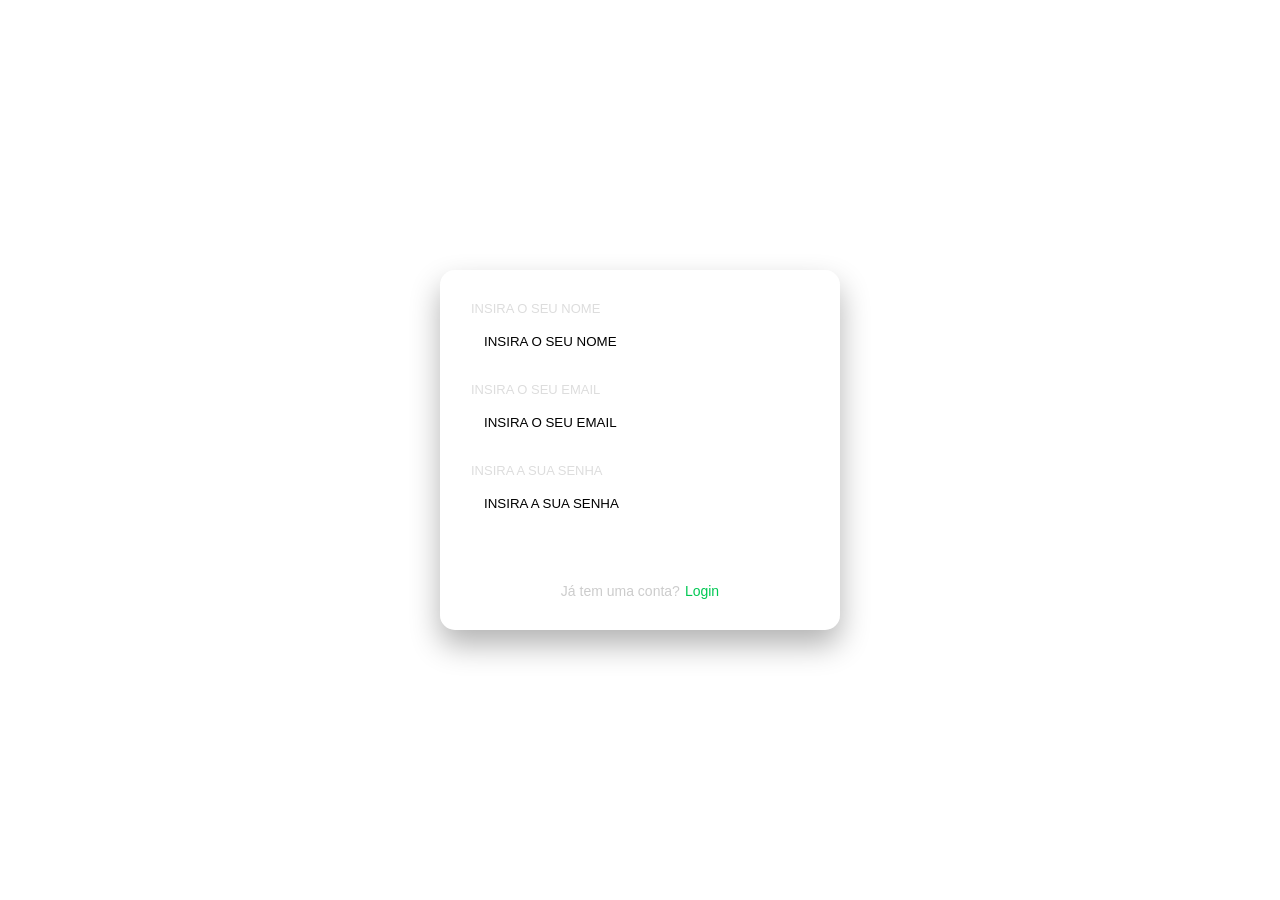
<file: index.html>
<!DOCTYPE html>
<html lang="pt-br">
<head>
  <meta charset="UTF-8">
  <meta http-equiv="X-UA-Compatible" content="IE=Edge">
  <meta name="viewport" content="width=device-width, initial-scale=1">

  <title>Tela de login</title>
  <link rel="stylesheet" href="style.css">
</head>

<body>

  <strong>Criar conta</strong>

  <form id="formCadastro">
    
    <label>INSIRA O SEU NOME</label>
    <input type="text" id="nome" placeholder="INSIRA O SEU NOME" required/>
    
    <br>

    <label>INSIRA O SEU EMAIL</label>
    <input type="email" id="email" placeholder="INSIRA O SEU EMAIL" required/>
    
    <br>

    <label>INSIRA A SUA SENHA</label>
    <input type="password" id="password" placeholder="INSIRA A SUA SENHA" required/>

    <br>

    <button class="button" type="submit">ENTRAR</button>

    <br>

    <a href="login.html">Já tem uma conta? <span>Login</span></a>

  </form>

  <script src="main.js"></script>

</body>
</html>
</file>
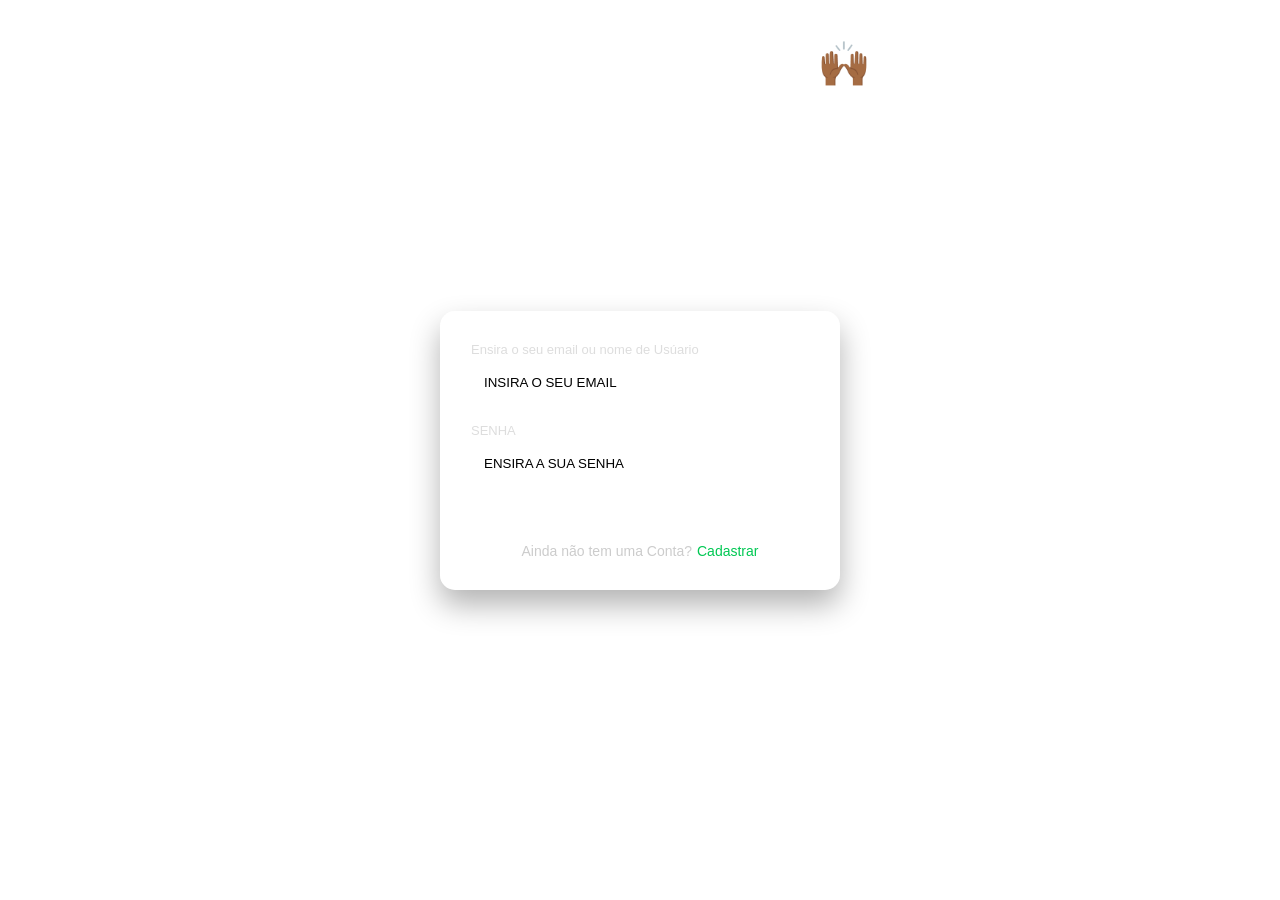
<file: login.html>
<!DOCTYPE html>
<html>

<head>
  <meta charset="UTF-8">
  <meta name="viewport" content="width=device-width, initial-scale=1">
  <link rel="stylesheet" href="style.css">
  <title></title>
</head>

<body>
  <strong>Bem-vindo De volta🙌🏾</strong>
  
  <form class="" id="formLogin">
    <label for="email">Ensira o seu email ou nome de Usúario</label>
    <input type="email" id="email" placeholder="INSIRA O SEU EMAIL"/>
    <br />
    <label for="password">SENHA</label>
    <input type="password" name="password" id="password" placeholder="ENSIRA A SUA SENHA">
    <button class="button" type="submit">ENTRAR</button>
    <br />
    <a href="index.html">Ainda não tem uma Conta? <span>Cadastrar</span></a>
  </form>
  <script src="main.js"></script>
</body>
</html>
</file>
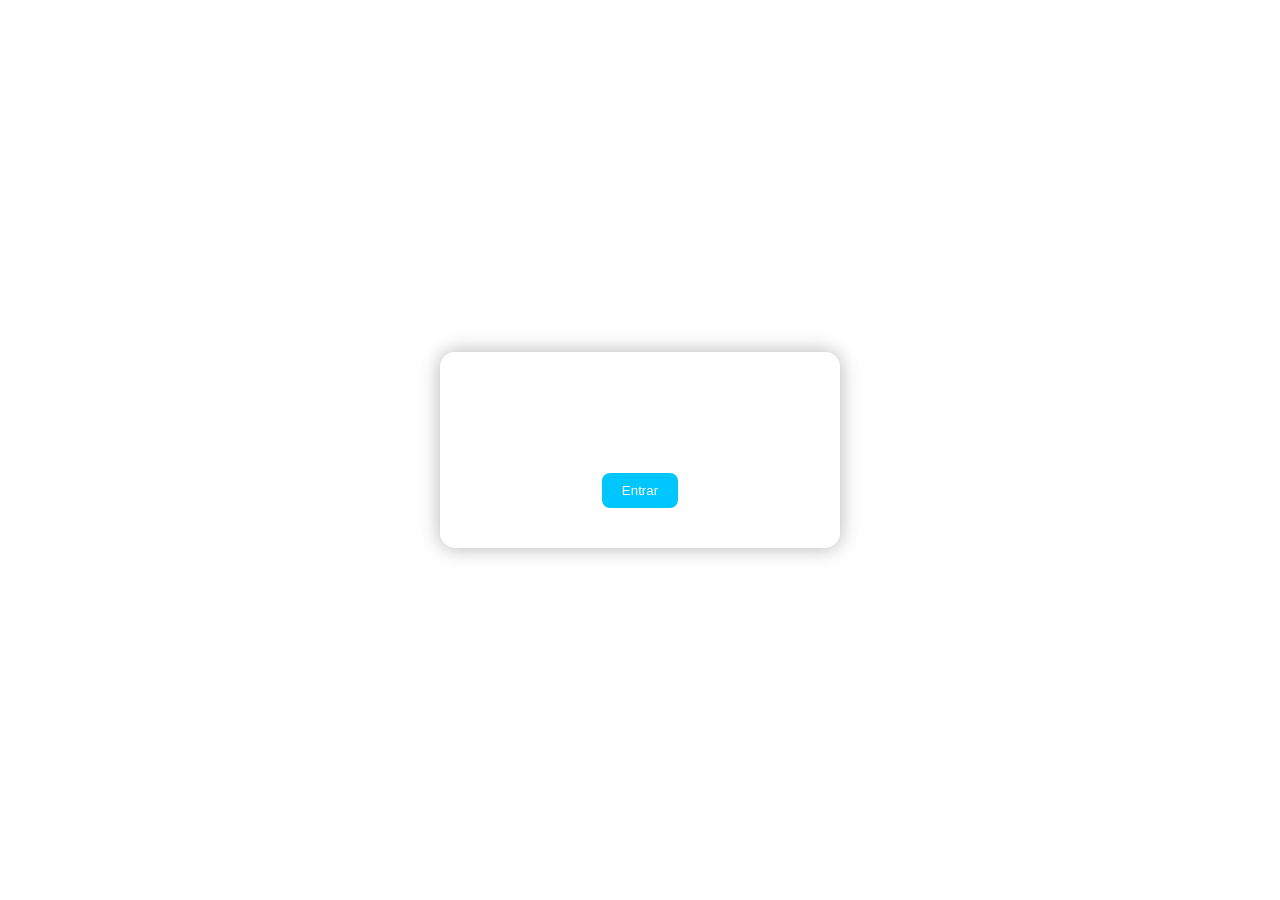
<file: mensagem.html>
<!DOCTYPE html>
<html>

<head>
  <meta charset="UTF-8">
  <meta name="viewport" content="width=device-width, initial-scale=1">
  <link rel="stylesheet" href="mensagem.css"/>
  <title>CONTA CRIANDA COM SUCESSO</title>
</head>

<body>
  <div class="container">
    <div class="box">
      <h2>Seu Cadastro foi concluido</h2>
      <p>Entra para o nosso site</p>
      <button type="submit">Entrar</button>
    </div>
  </div>
</body>

</html>
</file>
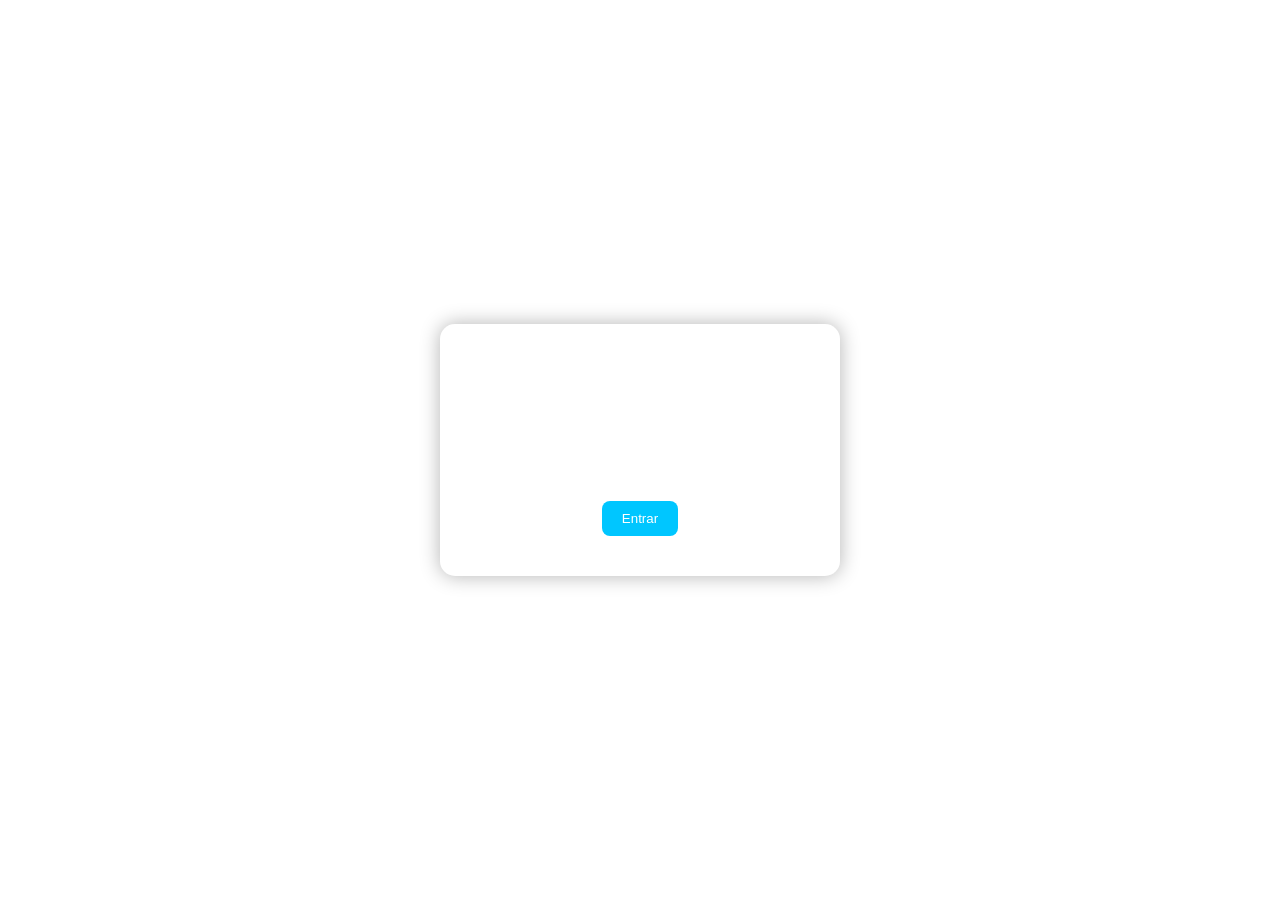
<file: mensagem2.html>
<!DOCTYPE html>
<html>

<head>
  <meta charset="UTF-8">
  <meta name="viewport" content="width=device-width, initial-scale=1">
  <link rel="stylesheet" href="mensagem.css"/>
  <title></title>
</head>

<body>
  <div class="container">
  <div class="box">
      <h2>PARABÉNS SEU LOGIN FOI REALIZADO COM SUCESSO</h2>
    <p>Entra para o nosso site</p>
    <button type="submit">Entrar</button>
  </div>
</div>
</body>

</html>
</file>
<file: style.css>
* {
  margin: 0;
  padding: 0;
  box-sizing: border-box;
  font-family: sans-serif;
}

body {
  height: 100vh;
  display: flex;
  justify-content: center;
  align-items: center;
  background-image: url('https://i.postimg.cc/ZnprYcg7/IMG-1532.jpg');
  background-position: center;
background-size: cover;
}

/* Título animado */
strong {
  position: absolute;
  top: 40px;
  color: #fff;
  font-size: 40px;
  letter-spacing: 2px;
  opacity: 0;
  animation: slideDown 1s ease forwards;
}

/* FORM GLASS */
form {
  background: rgba(255, 255, 255, 0.08); /* transparente */
  backdrop-filter: blur(12px);
  -webkit-backdrop-filter: blur(12px);

  border: 1px solid rgba(255, 255, 255, 0.2);
  border-radius: 15px;

  padding: 30px;
  width: 90%;
  max-width: 400px;

  box-shadow: 0 15px 30px rgba(0,0,0,0.3);

  transform: scale(0.8);
  opacity: 0;
  animation: zoomIn 0.8s ease forwards;

  color: #fff;
}

/* Labels */
label {
  display: block;
  font-size: 13px;
  margin-bottom: 5px;
  color: #ddd;
  transition: 0.3s;
}

/* Inputs GLASS */
input {
  width: 100%;
  padding: 12px;
  margin-bottom: 20px;

  border: 1px solid rgba(255,255,255,0.2);
  border-radius: 10px;
  outline: none;

  background: rgba(255, 255, 255, 0.1);
  color: #000;

  transition: 0.3s;
}

/* Placeholder */
input::placeholder {
  color: #000;
}

/* Focus */
input:focus {
  border-color: #00c853;
  box-shadow: 0 0 10px rgba(0,200,83,0.4);
  transform: scale(1.03);
  background: rgba(255,255,255,0.2);
}

/* Label ativa */
input:focus + label,
input:not(:placeholder-shown) + label {
  color: #00c853;
}

/* Botão GLASS */
.button {
  width: 100%;
  padding: 12px;

  border: none;
  border-radius: 10px;

  background: rgba(255,255,255,0.2);
  color: #fff;
  cursor: pointer;

  transition: 0.3s;
}

.button:hover {
  background: rgba(255,255,255,0.4);
}

/* Link */
a {
  color: #ccc;
  font-size: 14px;
  text-decoration: none;
  display: flex;
  justify-content: center;
  gap:5px;
}

a span {
  color: #00c853;
}

/* Shake (erro) */
.erro {
  animation: shake 0.3s;
  border-color: red !important;
}

/* RESPONSIVO */
@media (max-width: 500px) {
  form {
    padding: 20px;
  }
}

/* ANIMAÇÕES */
@keyframes zoomIn {
  to {
    transform: scale(1);
    opacity: 1;
  }
}

@keyframes slideDown {
  from {
    transform: translateY(-30px);
  }
  to {
    transform: translateY(0);
    opacity: 1;
  }
}

@keyframes shake {
  0% { transform: translateX(0); }
  25% { transform: translateX(-5px); }
  50% { transform: translateX(5px); }
  75% { transform: translateX(-5px); }
  100% { transform: translateX(0); }
}
</file>
<file: mensagem.css>
* {
  margin: 0;
  padding: 0;
  box-sizing: border-box;
  font-family: sans-serif;
}

body {
  height: 100vh;
  background-image: url('https://i.postimg.cc/VNvZfxF4/IMG-1533.jpg');
   background-position: center;
 background-size: cover;
}

/* Centralizar tudo */
.container {
  display: flex;
  justify-content: center;
  align-items: center;
  height: 100%;
}

/* Caixa da mensagem */
.box {
  background: rgba(255, 255, 255, 0.1);
  backdrop-filter: blur(5px);
  padding: 40px;
  border-radius: 15px;
  text-align: center;
  color: white;
  width: 90%;
  max-width: 400px;
  box-shadow: 0 0 20px rgba(0,0,0,0.3);

  /* animação */
  animation: aparecer 0.8s ease;
}

.box h2 {
  margin-bottom: 15px;
}

.box p {
  margin-bottom: 20px;
}

/* Botão */
.box button {
  padding: 10px 20px;
  border: none;
  border-radius: 8px;
  background: #00c6ff;
  color: white;
  cursor: pointer;
  transition: 0.3s;
}

.box button:hover {
  background: #0072ff;
}

/* Animação */
@keyframes aparecer {
  from {
    opacity: 0;
    transform: scale(0.8);
  }
  to {
    opacity: 1;
    transform: scale(1);
  }
}
</file>
